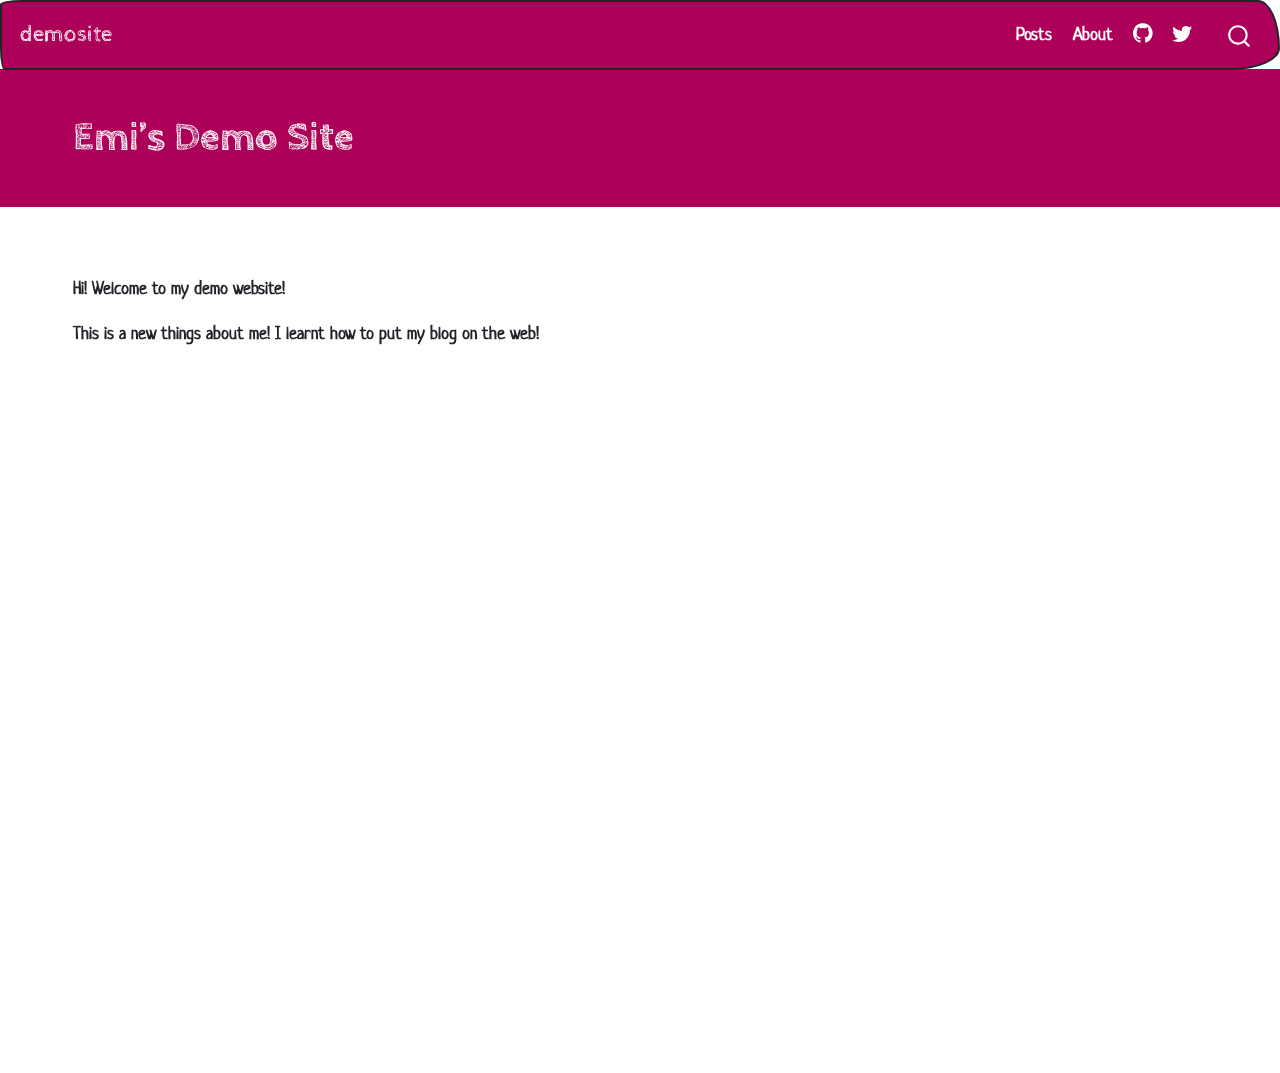
<file: index.html>
<!DOCTYPE html>
<html xmlns="http://www.w3.org/1999/xhtml" lang="en" xml:lang="en"><head>

<meta charset="utf-8">
<meta name="generator" content="quarto-1.0.38">

<meta name="viewport" content="width=device-width, initial-scale=1.0, user-scalable=yes">


<title>demosite - Emi’s Demo Site</title>
<style>
code{white-space: pre-wrap;}
span.smallcaps{font-variant: small-caps;}
span.underline{text-decoration: underline;}
div.column{display: inline-block; vertical-align: top; width: 50%;}
div.hanging-indent{margin-left: 1.5em; text-indent: -1.5em;}
ul.task-list{list-style: none;}
</style>


<script src="site_libs/quarto-nav/quarto-nav.js"></script>
<script src="site_libs/quarto-nav/headroom.min.js"></script>
<script src="site_libs/clipboard/clipboard.min.js"></script>
<script src="site_libs/quarto-search/autocomplete.umd.js"></script>
<script src="site_libs/quarto-search/fuse.min.js"></script>
<script src="site_libs/quarto-search/quarto-search.js"></script>
<meta name="quarto:offset" content="./">
<script src="site_libs/quarto-html/quarto.js"></script>
<script src="site_libs/quarto-html/popper.min.js"></script>
<script src="site_libs/quarto-html/tippy.umd.min.js"></script>
<script src="site_libs/quarto-html/anchor.min.js"></script>
<link href="site_libs/quarto-html/tippy.css" rel="stylesheet">
<link href="site_libs/quarto-html/quarto-syntax-highlighting.css" rel="stylesheet" id="quarto-text-highlighting-styles">
<script src="site_libs/bootstrap/bootstrap.min.js"></script>
<link href="site_libs/bootstrap/bootstrap-icons.css" rel="stylesheet">
<link href="site_libs/bootstrap/bootstrap.min.css" rel="stylesheet" id="quarto-bootstrap" data-mode="light">
<script id="quarto-search-options" type="application/json">{
  "location": "navbar",
  "copy-button": false,
  "collapse-after": 3,
  "panel-placement": "end",
  "type": "overlay",
  "limit": 20,
  "language": {
    "search-no-results-text": "No results",
    "search-matching-documents-text": "matching documents",
    "search-copy-link-title": "Copy link to search",
    "search-hide-matches-text": "Hide additional matches",
    "search-more-match-text": "more match in this document",
    "search-more-matches-text": "more matches in this document",
    "search-clear-button-title": "Clear",
    "search-detached-cancel-button-title": "Cancel",
    "search-submit-button-title": "Submit"
  }
}</script>


<link rel="stylesheet" href="styles.css">
</head>

<body class="nav-fixed">

<div id="quarto-search-results"></div>
  <header id="quarto-header" class="headroom fixed-top">
    <nav class="navbar navbar-expand-lg navbar-dark ">
      <div class="navbar-container container-fluid">
      <a class="navbar-brand" href="./index.html">
    <span class="navbar-title">demosite</span>
  </a>
          <button class="navbar-toggler" type="button" data-bs-toggle="collapse" data-bs-target="#navbarCollapse" aria-controls="navbarCollapse" aria-expanded="false" aria-label="Toggle navigation" onclick="if (window.quartoToggleHeadroom) { window.quartoToggleHeadroom(); }">
  <span class="navbar-toggler-icon"></span>
</button>
          <div class="collapse navbar-collapse" id="navbarCollapse">
            <ul class="navbar-nav navbar-nav-scroll ms-auto">
  <li class="nav-item">
    <a class="nav-link" href="./blog.html">Posts</a>
  </li>  
  <li class="nav-item">
    <a class="nav-link" href="./about.html">About</a>
  </li>  
  <li class="nav-item compact">
    <a class="nav-link" href="https://github.com/"><i class="bi bi-github" role="img">
</i> 
 </a>
  </li>  
  <li class="nav-item compact">
    <a class="nav-link" href="https://twitter.com"><i class="bi bi-twitter" role="img">
</i> 
 </a>
  </li>  
</ul>
              <div id="quarto-search" class="" title="Search"></div>
          </div> <!-- /navcollapse -->
      </div> <!-- /container-fluid -->
    </nav>
</header>
<!-- content -->
<header id="title-block-header" class="quarto-title-block default page-columns page-full">
  <div class="quarto-title-banner page-columns page-full">
    <div class="quarto-title column-page">
      <h1 class="title">Emi’s Demo Site</h1>
                      </div>
  </div>
    
  
  <div class="quarto-title-meta">

      
      
    </div>
    
  
  </header><div id="quarto-content" class="quarto-container page-columns page-rows-contents page-layout-full page-navbar">
<!-- sidebar -->
<!-- margin-sidebar -->
    
<!-- main -->
<main class="content quarto-banner-title-block column-page" id="quarto-document-content">




<p>Hi! Welcome to my demo website!</p>
<p>This is a new things about me! I learnt how to put my blog on the web!</p>



</main> <!-- /main -->
<script id="quarto-html-after-body" type="application/javascript">
window.document.addEventListener("DOMContentLoaded", function (event) {
  const toggleBodyColorMode = (bsSheetEl) => {
    const mode = bsSheetEl.getAttribute("data-mode");
    const bodyEl = window.document.querySelector("body");
    if (mode === "dark") {
      bodyEl.classList.add("quarto-dark");
      bodyEl.classList.remove("quarto-light");
    } else {
      bodyEl.classList.add("quarto-light");
      bodyEl.classList.remove("quarto-dark");
    }
  }
  const toggleBodyColorPrimary = () => {
    const bsSheetEl = window.document.querySelector("link#quarto-bootstrap");
    if (bsSheetEl) {
      toggleBodyColorMode(bsSheetEl);
    }
  }
  toggleBodyColorPrimary();  
  const icon = "";
  const anchorJS = new window.AnchorJS();
  anchorJS.options = {
    placement: 'right',
    icon: icon
  };
  anchorJS.add('.anchored');
  const clipboard = new window.ClipboardJS('.code-copy-button', {
    target: function(trigger) {
      return trigger.previousElementSibling;
    }
  });
  clipboard.on('success', function(e) {
    // button target
    const button = e.trigger;
    // don't keep focus
    button.blur();
    // flash "checked"
    button.classList.add('code-copy-button-checked');
    var currentTitle = button.getAttribute("title");
    button.setAttribute("title", "Copied!");
    setTimeout(function() {
      button.setAttribute("title", currentTitle);
      button.classList.remove('code-copy-button-checked');
    }, 1000);
    // clear code selection
    e.clearSelection();
  });
  function tippyHover(el, contentFn) {
    const config = {
      allowHTML: true,
      content: contentFn,
      maxWidth: 500,
      delay: 100,
      arrow: false,
      appendTo: function(el) {
          return el.parentElement;
      },
      interactive: true,
      interactiveBorder: 10,
      theme: 'quarto',
      placement: 'bottom-start'
    };
    window.tippy(el, config); 
  }
  const noterefs = window.document.querySelectorAll('a[role="doc-noteref"]');
  for (var i=0; i<noterefs.length; i++) {
    const ref = noterefs[i];
    tippyHover(ref, function() {
      let href = ref.getAttribute('href');
      try { href = new URL(href).hash; } catch {}
      const id = href.replace(/^#\/?/, "");
      const note = window.document.getElementById(id);
      return note.innerHTML;
    });
  }
  var bibliorefs = window.document.querySelectorAll('a[role="doc-biblioref"]');
  for (var i=0; i<bibliorefs.length; i++) {
    const ref = bibliorefs[i];
    const cites = ref.parentNode.getAttribute('data-cites').split(' ');
    tippyHover(ref, function() {
      var popup = window.document.createElement('div');
      cites.forEach(function(cite) {
        var citeDiv = window.document.createElement('div');
        citeDiv.classList.add('hanging-indent');
        citeDiv.classList.add('csl-entry');
        var biblioDiv = window.document.getElementById('ref-' + cite);
        if (biblioDiv) {
          citeDiv.innerHTML = biblioDiv.innerHTML;
        }
        popup.appendChild(citeDiv);
      });
      return popup.innerHTML;
    });
  }
});
</script>
</div> <!-- /content -->



</body></html>
</file>
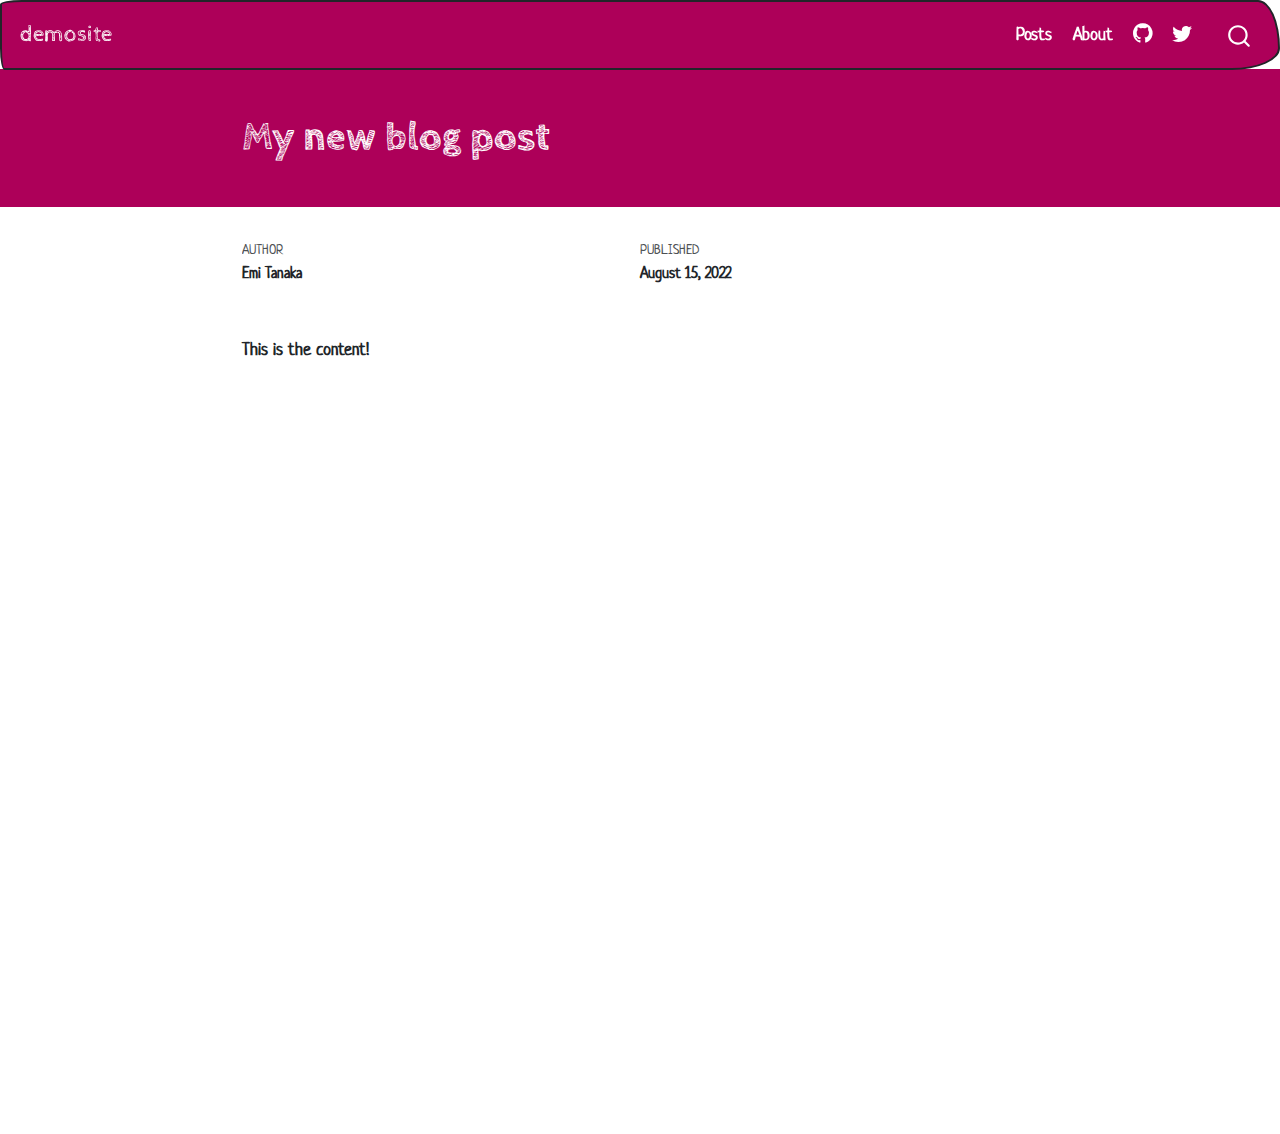
<file: blog/new-post/index.html>
<!DOCTYPE html>
<html xmlns="http://www.w3.org/1999/xhtml" lang="en" xml:lang="en"><head>

<meta charset="utf-8">
<meta name="generator" content="quarto-1.0.38">

<meta name="viewport" content="width=device-width, initial-scale=1.0, user-scalable=yes">

<meta name="author" content="Emi Tanaka">
<meta name="dcterms.date" content="2022-08-15">

<title>demosite - My new blog post</title>
<style>
code{white-space: pre-wrap;}
span.smallcaps{font-variant: small-caps;}
span.underline{text-decoration: underline;}
div.column{display: inline-block; vertical-align: top; width: 50%;}
div.hanging-indent{margin-left: 1.5em; text-indent: -1.5em;}
ul.task-list{list-style: none;}
</style>


<script src="../../site_libs/quarto-nav/quarto-nav.js"></script>
<script src="../../site_libs/quarto-nav/headroom.min.js"></script>
<script src="../../site_libs/clipboard/clipboard.min.js"></script>
<script src="../../site_libs/quarto-search/autocomplete.umd.js"></script>
<script src="../../site_libs/quarto-search/fuse.min.js"></script>
<script src="../../site_libs/quarto-search/quarto-search.js"></script>
<meta name="quarto:offset" content="../../">
<script src="../../site_libs/quarto-html/quarto.js"></script>
<script src="../../site_libs/quarto-html/popper.min.js"></script>
<script src="../../site_libs/quarto-html/tippy.umd.min.js"></script>
<script src="../../site_libs/quarto-html/anchor.min.js"></script>
<link href="../../site_libs/quarto-html/tippy.css" rel="stylesheet">
<link href="../../site_libs/quarto-html/quarto-syntax-highlighting.css" rel="stylesheet" id="quarto-text-highlighting-styles">
<script src="../../site_libs/bootstrap/bootstrap.min.js"></script>
<link href="../../site_libs/bootstrap/bootstrap-icons.css" rel="stylesheet">
<link href="../../site_libs/bootstrap/bootstrap.min.css" rel="stylesheet" id="quarto-bootstrap" data-mode="light">
<script id="quarto-search-options" type="application/json">{
  "location": "navbar",
  "copy-button": false,
  "collapse-after": 3,
  "panel-placement": "end",
  "type": "overlay",
  "limit": 20,
  "language": {
    "search-no-results-text": "No results",
    "search-matching-documents-text": "matching documents",
    "search-copy-link-title": "Copy link to search",
    "search-hide-matches-text": "Hide additional matches",
    "search-more-match-text": "more match in this document",
    "search-more-matches-text": "more matches in this document",
    "search-clear-button-title": "Clear",
    "search-detached-cancel-button-title": "Cancel",
    "search-submit-button-title": "Submit"
  }
}</script>


<link rel="stylesheet" href="../../styles.css">
</head>

<body class="nav-fixed fullcontent">

<div id="quarto-search-results"></div>
  <header id="quarto-header" class="headroom fixed-top">
    <nav class="navbar navbar-expand-lg navbar-dark ">
      <div class="navbar-container container-fluid">
      <a class="navbar-brand" href="../../index.html">
    <span class="navbar-title">demosite</span>
  </a>
          <button class="navbar-toggler" type="button" data-bs-toggle="collapse" data-bs-target="#navbarCollapse" aria-controls="navbarCollapse" aria-expanded="false" aria-label="Toggle navigation" onclick="if (window.quartoToggleHeadroom) { window.quartoToggleHeadroom(); }">
  <span class="navbar-toggler-icon"></span>
</button>
          <div class="collapse navbar-collapse" id="navbarCollapse">
            <ul class="navbar-nav navbar-nav-scroll ms-auto">
  <li class="nav-item">
    <a class="nav-link" href="../../blog.html">Posts</a>
  </li>  
  <li class="nav-item">
    <a class="nav-link" href="../../about.html">About</a>
  </li>  
  <li class="nav-item compact">
    <a class="nav-link" href="https://github.com/"><i class="bi bi-github" role="img">
</i> 
 </a>
  </li>  
  <li class="nav-item compact">
    <a class="nav-link" href="https://twitter.com"><i class="bi bi-twitter" role="img">
</i> 
 </a>
  </li>  
</ul>
              <div id="quarto-search" class="" title="Search"></div>
          </div> <!-- /navcollapse -->
      </div> <!-- /container-fluid -->
    </nav>
</header>
<!-- content -->
<header id="title-block-header" class="quarto-title-block default page-columns page-full">
  <div class="quarto-title-banner page-columns page-full">
    <div class="quarto-title column-body">
      <h1 class="title">My new blog post</h1>
                      </div>
  </div>
    
  
  <div class="quarto-title-meta">

      <div>
      <div class="quarto-title-meta-heading">Author</div>
      <div class="quarto-title-meta-contents">
               <p>Emi Tanaka </p>
            </div>
    </div>
      
      <div>
      <div class="quarto-title-meta-heading">Published</div>
      <div class="quarto-title-meta-contents">
        <p class="date">August 15, 2022</p>
      </div>
    </div>
      
    </div>
    
  
  </header><div id="quarto-content" class="quarto-container page-columns page-rows-contents page-layout-article page-navbar">
<!-- sidebar -->
<!-- margin-sidebar -->
    
<!-- main -->
<main class="content quarto-banner-title-block" id="quarto-document-content">




<p>This is the content!</p>



</main> <!-- /main -->
<script id="quarto-html-after-body" type="application/javascript">
window.document.addEventListener("DOMContentLoaded", function (event) {
  const toggleBodyColorMode = (bsSheetEl) => {
    const mode = bsSheetEl.getAttribute("data-mode");
    const bodyEl = window.document.querySelector("body");
    if (mode === "dark") {
      bodyEl.classList.add("quarto-dark");
      bodyEl.classList.remove("quarto-light");
    } else {
      bodyEl.classList.add("quarto-light");
      bodyEl.classList.remove("quarto-dark");
    }
  }
  const toggleBodyColorPrimary = () => {
    const bsSheetEl = window.document.querySelector("link#quarto-bootstrap");
    if (bsSheetEl) {
      toggleBodyColorMode(bsSheetEl);
    }
  }
  toggleBodyColorPrimary();  
  const icon = "";
  const anchorJS = new window.AnchorJS();
  anchorJS.options = {
    placement: 'right',
    icon: icon
  };
  anchorJS.add('.anchored');
  const clipboard = new window.ClipboardJS('.code-copy-button', {
    target: function(trigger) {
      return trigger.previousElementSibling;
    }
  });
  clipboard.on('success', function(e) {
    // button target
    const button = e.trigger;
    // don't keep focus
    button.blur();
    // flash "checked"
    button.classList.add('code-copy-button-checked');
    var currentTitle = button.getAttribute("title");
    button.setAttribute("title", "Copied!");
    setTimeout(function() {
      button.setAttribute("title", currentTitle);
      button.classList.remove('code-copy-button-checked');
    }, 1000);
    // clear code selection
    e.clearSelection();
  });
  function tippyHover(el, contentFn) {
    const config = {
      allowHTML: true,
      content: contentFn,
      maxWidth: 500,
      delay: 100,
      arrow: false,
      appendTo: function(el) {
          return el.parentElement;
      },
      interactive: true,
      interactiveBorder: 10,
      theme: 'quarto',
      placement: 'bottom-start'
    };
    window.tippy(el, config); 
  }
  const noterefs = window.document.querySelectorAll('a[role="doc-noteref"]');
  for (var i=0; i<noterefs.length; i++) {
    const ref = noterefs[i];
    tippyHover(ref, function() {
      let href = ref.getAttribute('href');
      try { href = new URL(href).hash; } catch {}
      const id = href.replace(/^#\/?/, "");
      const note = window.document.getElementById(id);
      return note.innerHTML;
    });
  }
  var bibliorefs = window.document.querySelectorAll('a[role="doc-biblioref"]');
  for (var i=0; i<bibliorefs.length; i++) {
    const ref = bibliorefs[i];
    const cites = ref.parentNode.getAttribute('data-cites').split(' ');
    tippyHover(ref, function() {
      var popup = window.document.createElement('div');
      cites.forEach(function(cite) {
        var citeDiv = window.document.createElement('div');
        citeDiv.classList.add('hanging-indent');
        citeDiv.classList.add('csl-entry');
        var biblioDiv = window.document.getElementById('ref-' + cite);
        if (biblioDiv) {
          citeDiv.innerHTML = biblioDiv.innerHTML;
        }
        popup.appendChild(citeDiv);
      });
      return popup.innerHTML;
    });
  }
});
</script>
</div> <!-- /content -->



</body></html>
</file>
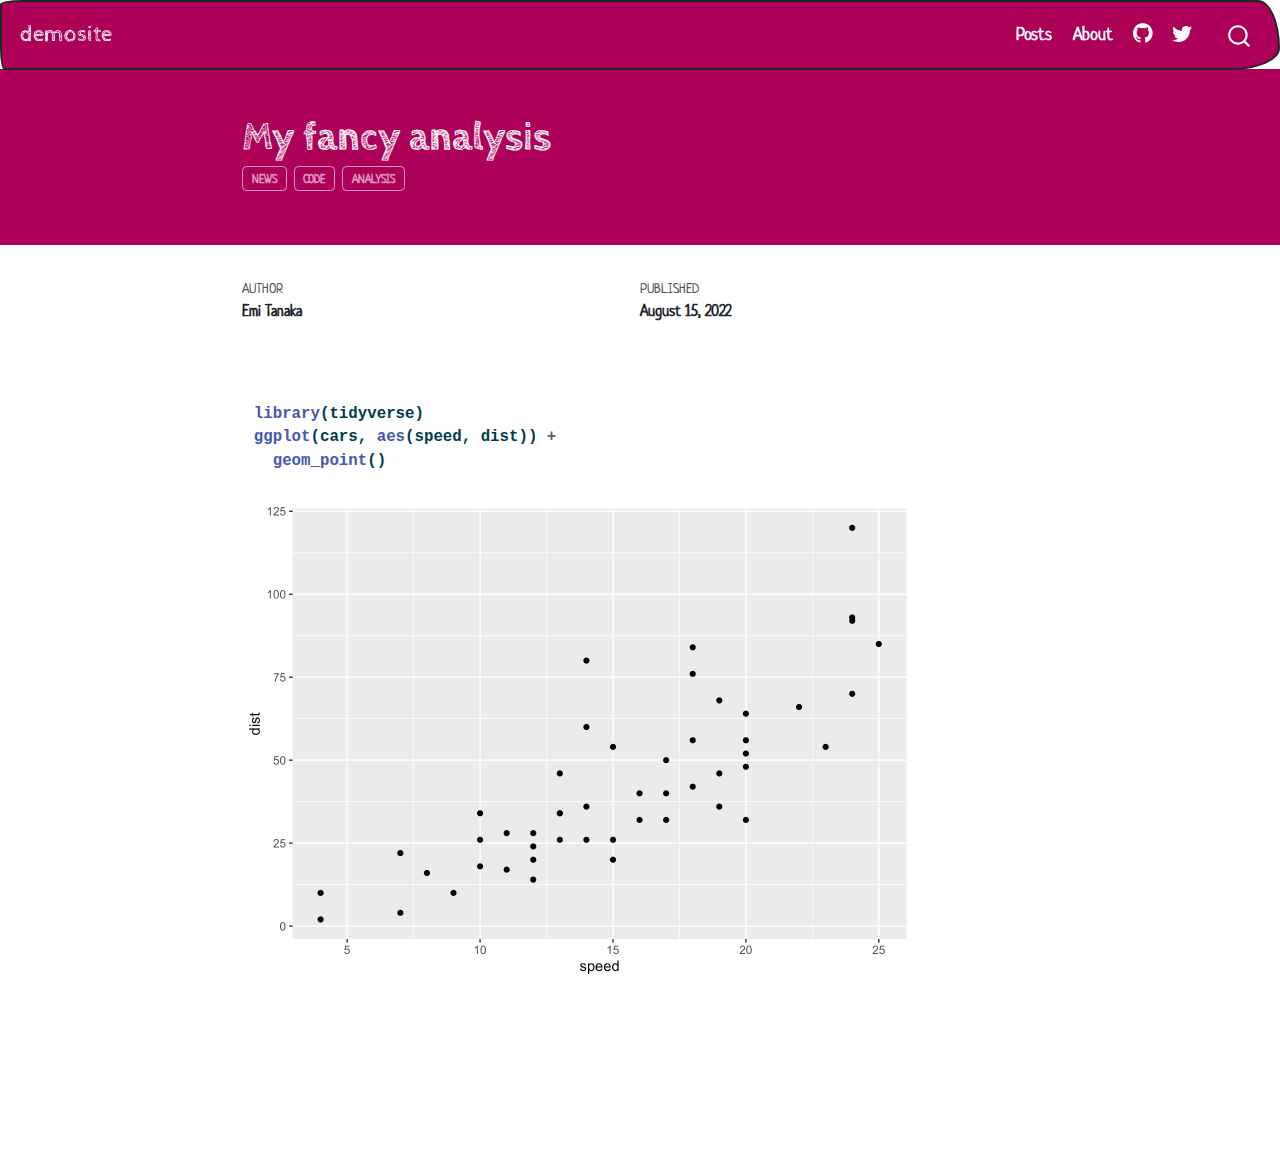
<file: blog/post-with-code/index.html>
<!DOCTYPE html>
<html xmlns="http://www.w3.org/1999/xhtml" lang="en" xml:lang="en"><head>

<meta charset="utf-8">
<meta name="generator" content="quarto-1.0.38">

<meta name="viewport" content="width=device-width, initial-scale=1.0, user-scalable=yes">

<meta name="author" content="Emi Tanaka">
<meta name="dcterms.date" content="2022-08-15">

<title>demosite - My fancy analysis</title>
<style>
code{white-space: pre-wrap;}
span.smallcaps{font-variant: small-caps;}
span.underline{text-decoration: underline;}
div.column{display: inline-block; vertical-align: top; width: 50%;}
div.hanging-indent{margin-left: 1.5em; text-indent: -1.5em;}
ul.task-list{list-style: none;}
pre > code.sourceCode { white-space: pre; position: relative; }
pre > code.sourceCode > span { display: inline-block; line-height: 1.25; }
pre > code.sourceCode > span:empty { height: 1.2em; }
.sourceCode { overflow: visible; }
code.sourceCode > span { color: inherit; text-decoration: inherit; }
div.sourceCode { margin: 1em 0; }
pre.sourceCode { margin: 0; }
@media screen {
div.sourceCode { overflow: auto; }
}
@media print {
pre > code.sourceCode { white-space: pre-wrap; }
pre > code.sourceCode > span { text-indent: -5em; padding-left: 5em; }
}
pre.numberSource code
  { counter-reset: source-line 0; }
pre.numberSource code > span
  { position: relative; left: -4em; counter-increment: source-line; }
pre.numberSource code > span > a:first-child::before
  { content: counter(source-line);
    position: relative; left: -1em; text-align: right; vertical-align: baseline;
    border: none; display: inline-block;
    -webkit-touch-callout: none; -webkit-user-select: none;
    -khtml-user-select: none; -moz-user-select: none;
    -ms-user-select: none; user-select: none;
    padding: 0 4px; width: 4em;
    color: #aaaaaa;
  }
pre.numberSource { margin-left: 3em; border-left: 1px solid #aaaaaa;  padding-left: 4px; }
div.sourceCode
  {   }
@media screen {
pre > code.sourceCode > span > a:first-child::before { text-decoration: underline; }
}
code span.al { color: #ff0000; font-weight: bold; } /* Alert */
code span.an { color: #60a0b0; font-weight: bold; font-style: italic; } /* Annotation */
code span.at { color: #7d9029; } /* Attribute */
code span.bn { color: #40a070; } /* BaseN */
code span.bu { } /* BuiltIn */
code span.cf { color: #007020; font-weight: bold; } /* ControlFlow */
code span.ch { color: #4070a0; } /* Char */
code span.cn { color: #880000; } /* Constant */
code span.co { color: #60a0b0; font-style: italic; } /* Comment */
code span.cv { color: #60a0b0; font-weight: bold; font-style: italic; } /* CommentVar */
code span.do { color: #ba2121; font-style: italic; } /* Documentation */
code span.dt { color: #902000; } /* DataType */
code span.dv { color: #40a070; } /* DecVal */
code span.er { color: #ff0000; font-weight: bold; } /* Error */
code span.ex { } /* Extension */
code span.fl { color: #40a070; } /* Float */
code span.fu { color: #06287e; } /* Function */
code span.im { } /* Import */
code span.in { color: #60a0b0; font-weight: bold; font-style: italic; } /* Information */
code span.kw { color: #007020; font-weight: bold; } /* Keyword */
code span.op { color: #666666; } /* Operator */
code span.ot { color: #007020; } /* Other */
code span.pp { color: #bc7a00; } /* Preprocessor */
code span.sc { color: #4070a0; } /* SpecialChar */
code span.ss { color: #bb6688; } /* SpecialString */
code span.st { color: #4070a0; } /* String */
code span.va { color: #19177c; } /* Variable */
code span.vs { color: #4070a0; } /* VerbatimString */
code span.wa { color: #60a0b0; font-weight: bold; font-style: italic; } /* Warning */
</style>


<script src="../../site_libs/quarto-nav/quarto-nav.js"></script>
<script src="../../site_libs/quarto-nav/headroom.min.js"></script>
<script src="../../site_libs/clipboard/clipboard.min.js"></script>
<script src="../../site_libs/quarto-search/autocomplete.umd.js"></script>
<script src="../../site_libs/quarto-search/fuse.min.js"></script>
<script src="../../site_libs/quarto-search/quarto-search.js"></script>
<meta name="quarto:offset" content="../../">
<script src="../../site_libs/quarto-html/quarto.js"></script>
<script src="../../site_libs/quarto-html/popper.min.js"></script>
<script src="../../site_libs/quarto-html/tippy.umd.min.js"></script>
<script src="../../site_libs/quarto-html/anchor.min.js"></script>
<link href="../../site_libs/quarto-html/tippy.css" rel="stylesheet">
<link href="../../site_libs/quarto-html/quarto-syntax-highlighting.css" rel="stylesheet" id="quarto-text-highlighting-styles">
<script src="../../site_libs/bootstrap/bootstrap.min.js"></script>
<link href="../../site_libs/bootstrap/bootstrap-icons.css" rel="stylesheet">
<link href="../../site_libs/bootstrap/bootstrap.min.css" rel="stylesheet" id="quarto-bootstrap" data-mode="light">
<script id="quarto-search-options" type="application/json">{
  "location": "navbar",
  "copy-button": false,
  "collapse-after": 3,
  "panel-placement": "end",
  "type": "overlay",
  "limit": 20,
  "language": {
    "search-no-results-text": "No results",
    "search-matching-documents-text": "matching documents",
    "search-copy-link-title": "Copy link to search",
    "search-hide-matches-text": "Hide additional matches",
    "search-more-match-text": "more match in this document",
    "search-more-matches-text": "more matches in this document",
    "search-clear-button-title": "Clear",
    "search-detached-cancel-button-title": "Cancel",
    "search-submit-button-title": "Submit"
  }
}</script>


<link rel="stylesheet" href="../../styles.css">
</head>

<body class="nav-fixed fullcontent">

<div id="quarto-search-results"></div>
  <header id="quarto-header" class="headroom fixed-top">
    <nav class="navbar navbar-expand-lg navbar-dark ">
      <div class="navbar-container container-fluid">
      <a class="navbar-brand" href="../../index.html">
    <span class="navbar-title">demosite</span>
  </a>
          <button class="navbar-toggler" type="button" data-bs-toggle="collapse" data-bs-target="#navbarCollapse" aria-controls="navbarCollapse" aria-expanded="false" aria-label="Toggle navigation" onclick="if (window.quartoToggleHeadroom) { window.quartoToggleHeadroom(); }">
  <span class="navbar-toggler-icon"></span>
</button>
          <div class="collapse navbar-collapse" id="navbarCollapse">
            <ul class="navbar-nav navbar-nav-scroll ms-auto">
  <li class="nav-item">
    <a class="nav-link" href="../../blog.html">Posts</a>
  </li>  
  <li class="nav-item">
    <a class="nav-link" href="../../about.html">About</a>
  </li>  
  <li class="nav-item compact">
    <a class="nav-link" href="https://github.com/"><i class="bi bi-github" role="img">
</i> 
 </a>
  </li>  
  <li class="nav-item compact">
    <a class="nav-link" href="https://twitter.com"><i class="bi bi-twitter" role="img">
</i> 
 </a>
  </li>  
</ul>
              <div id="quarto-search" class="" title="Search"></div>
          </div> <!-- /navcollapse -->
      </div> <!-- /container-fluid -->
    </nav>
</header>
<!-- content -->
<header id="title-block-header" class="quarto-title-block default page-columns page-full">
  <div class="quarto-title-banner page-columns page-full">
    <div class="quarto-title column-body">
      <h1 class="title">My fancy analysis</h1>
                                <div class="quarto-categories">
                <div class="quarto-category">news</div>
                <div class="quarto-category">code</div>
                <div class="quarto-category">analysis</div>
              </div>
                  </div>
  </div>
    
  
  <div class="quarto-title-meta">

      <div>
      <div class="quarto-title-meta-heading">Author</div>
      <div class="quarto-title-meta-contents">
               <p>Emi Tanaka </p>
            </div>
    </div>
      
      <div>
      <div class="quarto-title-meta-heading">Published</div>
      <div class="quarto-title-meta-contents">
        <p class="date">August 15, 2022</p>
      </div>
    </div>
      
    </div>
    
  
  </header><div id="quarto-content" class="quarto-container page-columns page-rows-contents page-layout-article page-navbar">
<!-- sidebar -->
<!-- margin-sidebar -->
    
<!-- main -->
<main class="content quarto-banner-title-block" id="quarto-document-content">




<div class="cell">
<div class="sourceCode cell-code" id="cb1"><pre class="sourceCode r code-with-copy"><code class="sourceCode r"><span id="cb1-1"><a href="#cb1-1" aria-hidden="true" tabindex="-1"></a><span class="fu">library</span>(tidyverse)</span>
<span id="cb1-2"><a href="#cb1-2" aria-hidden="true" tabindex="-1"></a><span class="fu">ggplot</span>(cars, <span class="fu">aes</span>(speed, dist)) <span class="sc">+</span></span>
<span id="cb1-3"><a href="#cb1-3" aria-hidden="true" tabindex="-1"></a>  <span class="fu">geom_point</span>()</span></code><button title="Copy to Clipboard" class="code-copy-button"><i class="bi"></i></button></pre></div>
<div class="cell-output-display">
<p><img src="index_files/figure-html/unnamed-chunk-1-1.png" class="img-fluid" width="672"></p>
</div>
</div>



</main> <!-- /main -->
<script id="quarto-html-after-body" type="application/javascript">
window.document.addEventListener("DOMContentLoaded", function (event) {
  const toggleBodyColorMode = (bsSheetEl) => {
    const mode = bsSheetEl.getAttribute("data-mode");
    const bodyEl = window.document.querySelector("body");
    if (mode === "dark") {
      bodyEl.classList.add("quarto-dark");
      bodyEl.classList.remove("quarto-light");
    } else {
      bodyEl.classList.add("quarto-light");
      bodyEl.classList.remove("quarto-dark");
    }
  }
  const toggleBodyColorPrimary = () => {
    const bsSheetEl = window.document.querySelector("link#quarto-bootstrap");
    if (bsSheetEl) {
      toggleBodyColorMode(bsSheetEl);
    }
  }
  toggleBodyColorPrimary();  
  const icon = "";
  const anchorJS = new window.AnchorJS();
  anchorJS.options = {
    placement: 'right',
    icon: icon
  };
  anchorJS.add('.anchored');
  const clipboard = new window.ClipboardJS('.code-copy-button', {
    target: function(trigger) {
      return trigger.previousElementSibling;
    }
  });
  clipboard.on('success', function(e) {
    // button target
    const button = e.trigger;
    // don't keep focus
    button.blur();
    // flash "checked"
    button.classList.add('code-copy-button-checked');
    var currentTitle = button.getAttribute("title");
    button.setAttribute("title", "Copied!");
    setTimeout(function() {
      button.setAttribute("title", currentTitle);
      button.classList.remove('code-copy-button-checked');
    }, 1000);
    // clear code selection
    e.clearSelection();
  });
  function tippyHover(el, contentFn) {
    const config = {
      allowHTML: true,
      content: contentFn,
      maxWidth: 500,
      delay: 100,
      arrow: false,
      appendTo: function(el) {
          return el.parentElement;
      },
      interactive: true,
      interactiveBorder: 10,
      theme: 'quarto',
      placement: 'bottom-start'
    };
    window.tippy(el, config); 
  }
  const noterefs = window.document.querySelectorAll('a[role="doc-noteref"]');
  for (var i=0; i<noterefs.length; i++) {
    const ref = noterefs[i];
    tippyHover(ref, function() {
      let href = ref.getAttribute('href');
      try { href = new URL(href).hash; } catch {}
      const id = href.replace(/^#\/?/, "");
      const note = window.document.getElementById(id);
      return note.innerHTML;
    });
  }
  var bibliorefs = window.document.querySelectorAll('a[role="doc-biblioref"]');
  for (var i=0; i<bibliorefs.length; i++) {
    const ref = bibliorefs[i];
    const cites = ref.parentNode.getAttribute('data-cites').split(' ');
    tippyHover(ref, function() {
      var popup = window.document.createElement('div');
      cites.forEach(function(cite) {
        var citeDiv = window.document.createElement('div');
        citeDiv.classList.add('hanging-indent');
        citeDiv.classList.add('csl-entry');
        var biblioDiv = window.document.getElementById('ref-' + cite);
        if (biblioDiv) {
          citeDiv.innerHTML = biblioDiv.innerHTML;
        }
        popup.appendChild(citeDiv);
      });
      return popup.innerHTML;
    });
  }
});
</script>
</div> <!-- /content -->



</body></html>
</file>
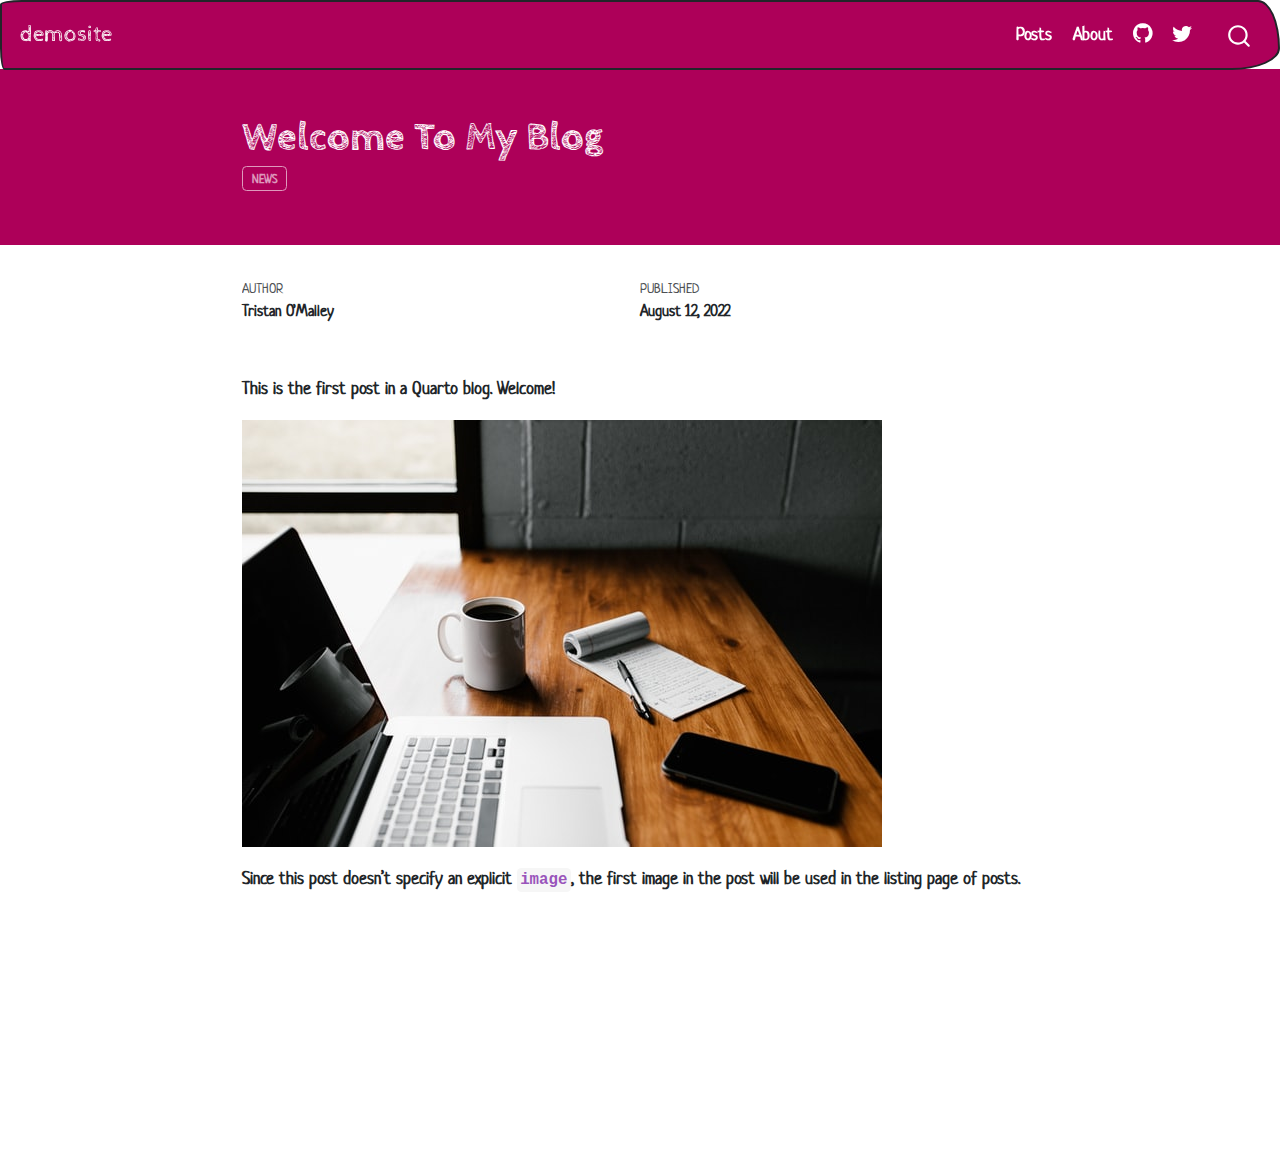
<file: blog/welcome/index.html>
<!DOCTYPE html>
<html xmlns="http://www.w3.org/1999/xhtml" lang="en" xml:lang="en"><head>

<meta charset="utf-8">
<meta name="generator" content="quarto-1.0.38">

<meta name="viewport" content="width=device-width, initial-scale=1.0, user-scalable=yes">

<meta name="author" content="Tristan O’Malley">
<meta name="dcterms.date" content="2022-08-12">

<title>demosite - Welcome To My Blog</title>
<style>
code{white-space: pre-wrap;}
span.smallcaps{font-variant: small-caps;}
span.underline{text-decoration: underline;}
div.column{display: inline-block; vertical-align: top; width: 50%;}
div.hanging-indent{margin-left: 1.5em; text-indent: -1.5em;}
ul.task-list{list-style: none;}
</style>


<script src="../../site_libs/quarto-nav/quarto-nav.js"></script>
<script src="../../site_libs/quarto-nav/headroom.min.js"></script>
<script src="../../site_libs/clipboard/clipboard.min.js"></script>
<script src="../../site_libs/quarto-search/autocomplete.umd.js"></script>
<script src="../../site_libs/quarto-search/fuse.min.js"></script>
<script src="../../site_libs/quarto-search/quarto-search.js"></script>
<meta name="quarto:offset" content="../../">
<script src="../../site_libs/quarto-html/quarto.js"></script>
<script src="../../site_libs/quarto-html/popper.min.js"></script>
<script src="../../site_libs/quarto-html/tippy.umd.min.js"></script>
<script src="../../site_libs/quarto-html/anchor.min.js"></script>
<link href="../../site_libs/quarto-html/tippy.css" rel="stylesheet">
<link href="../../site_libs/quarto-html/quarto-syntax-highlighting.css" rel="stylesheet" id="quarto-text-highlighting-styles">
<script src="../../site_libs/bootstrap/bootstrap.min.js"></script>
<link href="../../site_libs/bootstrap/bootstrap-icons.css" rel="stylesheet">
<link href="../../site_libs/bootstrap/bootstrap.min.css" rel="stylesheet" id="quarto-bootstrap" data-mode="light">
<script id="quarto-search-options" type="application/json">{
  "location": "navbar",
  "copy-button": false,
  "collapse-after": 3,
  "panel-placement": "end",
  "type": "overlay",
  "limit": 20,
  "language": {
    "search-no-results-text": "No results",
    "search-matching-documents-text": "matching documents",
    "search-copy-link-title": "Copy link to search",
    "search-hide-matches-text": "Hide additional matches",
    "search-more-match-text": "more match in this document",
    "search-more-matches-text": "more matches in this document",
    "search-clear-button-title": "Clear",
    "search-detached-cancel-button-title": "Cancel",
    "search-submit-button-title": "Submit"
  }
}</script>


<link rel="stylesheet" href="../../styles.css">
</head>

<body class="nav-fixed fullcontent">

<div id="quarto-search-results"></div>
  <header id="quarto-header" class="headroom fixed-top">
    <nav class="navbar navbar-expand-lg navbar-dark ">
      <div class="navbar-container container-fluid">
      <a class="navbar-brand" href="../../index.html">
    <span class="navbar-title">demosite</span>
  </a>
          <button class="navbar-toggler" type="button" data-bs-toggle="collapse" data-bs-target="#navbarCollapse" aria-controls="navbarCollapse" aria-expanded="false" aria-label="Toggle navigation" onclick="if (window.quartoToggleHeadroom) { window.quartoToggleHeadroom(); }">
  <span class="navbar-toggler-icon"></span>
</button>
          <div class="collapse navbar-collapse" id="navbarCollapse">
            <ul class="navbar-nav navbar-nav-scroll ms-auto">
  <li class="nav-item">
    <a class="nav-link" href="../../blog.html">Posts</a>
  </li>  
  <li class="nav-item">
    <a class="nav-link" href="../../about.html">About</a>
  </li>  
  <li class="nav-item compact">
    <a class="nav-link" href="https://github.com/"><i class="bi bi-github" role="img">
</i> 
 </a>
  </li>  
  <li class="nav-item compact">
    <a class="nav-link" href="https://twitter.com"><i class="bi bi-twitter" role="img">
</i> 
 </a>
  </li>  
</ul>
              <div id="quarto-search" class="" title="Search"></div>
          </div> <!-- /navcollapse -->
      </div> <!-- /container-fluid -->
    </nav>
</header>
<!-- content -->
<header id="title-block-header" class="quarto-title-block default page-columns page-full">
  <div class="quarto-title-banner page-columns page-full">
    <div class="quarto-title column-body">
      <h1 class="title">Welcome To My Blog</h1>
                                <div class="quarto-categories">
                <div class="quarto-category">news</div>
              </div>
                  </div>
  </div>
    
  
  <div class="quarto-title-meta">

      <div>
      <div class="quarto-title-meta-heading">Author</div>
      <div class="quarto-title-meta-contents">
               <p>Tristan O’Malley </p>
            </div>
    </div>
      
      <div>
      <div class="quarto-title-meta-heading">Published</div>
      <div class="quarto-title-meta-contents">
        <p class="date">August 12, 2022</p>
      </div>
    </div>
      
    </div>
    
  
  </header><div id="quarto-content" class="quarto-container page-columns page-rows-contents page-layout-article page-navbar">
<!-- sidebar -->
<!-- margin-sidebar -->
    
<!-- main -->
<main class="content quarto-banner-title-block" id="quarto-document-content">




<p>This is the first post in a Quarto blog. Welcome!</p>
<p><img src="thumbnail.jpg" class="img-fluid"></p>
<p>Since this post doesn’t specify an explicit <code>image</code>, the first image in the post will be used in the listing page of posts.</p>



</main> <!-- /main -->
<script id="quarto-html-after-body" type="application/javascript">
window.document.addEventListener("DOMContentLoaded", function (event) {
  const toggleBodyColorMode = (bsSheetEl) => {
    const mode = bsSheetEl.getAttribute("data-mode");
    const bodyEl = window.document.querySelector("body");
    if (mode === "dark") {
      bodyEl.classList.add("quarto-dark");
      bodyEl.classList.remove("quarto-light");
    } else {
      bodyEl.classList.add("quarto-light");
      bodyEl.classList.remove("quarto-dark");
    }
  }
  const toggleBodyColorPrimary = () => {
    const bsSheetEl = window.document.querySelector("link#quarto-bootstrap");
    if (bsSheetEl) {
      toggleBodyColorMode(bsSheetEl);
    }
  }
  toggleBodyColorPrimary();  
  const icon = "";
  const anchorJS = new window.AnchorJS();
  anchorJS.options = {
    placement: 'right',
    icon: icon
  };
  anchorJS.add('.anchored');
  const clipboard = new window.ClipboardJS('.code-copy-button', {
    target: function(trigger) {
      return trigger.previousElementSibling;
    }
  });
  clipboard.on('success', function(e) {
    // button target
    const button = e.trigger;
    // don't keep focus
    button.blur();
    // flash "checked"
    button.classList.add('code-copy-button-checked');
    var currentTitle = button.getAttribute("title");
    button.setAttribute("title", "Copied!");
    setTimeout(function() {
      button.setAttribute("title", currentTitle);
      button.classList.remove('code-copy-button-checked');
    }, 1000);
    // clear code selection
    e.clearSelection();
  });
  function tippyHover(el, contentFn) {
    const config = {
      allowHTML: true,
      content: contentFn,
      maxWidth: 500,
      delay: 100,
      arrow: false,
      appendTo: function(el) {
          return el.parentElement;
      },
      interactive: true,
      interactiveBorder: 10,
      theme: 'quarto',
      placement: 'bottom-start'
    };
    window.tippy(el, config); 
  }
  const noterefs = window.document.querySelectorAll('a[role="doc-noteref"]');
  for (var i=0; i<noterefs.length; i++) {
    const ref = noterefs[i];
    tippyHover(ref, function() {
      let href = ref.getAttribute('href');
      try { href = new URL(href).hash; } catch {}
      const id = href.replace(/^#\/?/, "");
      const note = window.document.getElementById(id);
      return note.innerHTML;
    });
  }
  var bibliorefs = window.document.querySelectorAll('a[role="doc-biblioref"]');
  for (var i=0; i<bibliorefs.length; i++) {
    const ref = bibliorefs[i];
    const cites = ref.parentNode.getAttribute('data-cites').split(' ');
    tippyHover(ref, function() {
      var popup = window.document.createElement('div');
      cites.forEach(function(cite) {
        var citeDiv = window.document.createElement('div');
        citeDiv.classList.add('hanging-indent');
        citeDiv.classList.add('csl-entry');
        var biblioDiv = window.document.getElementById('ref-' + cite);
        if (biblioDiv) {
          citeDiv.innerHTML = biblioDiv.innerHTML;
        }
        popup.appendChild(citeDiv);
      });
      return popup.innerHTML;
    });
  }
});
</script>
</div> <!-- /content -->



</body></html>
</file>
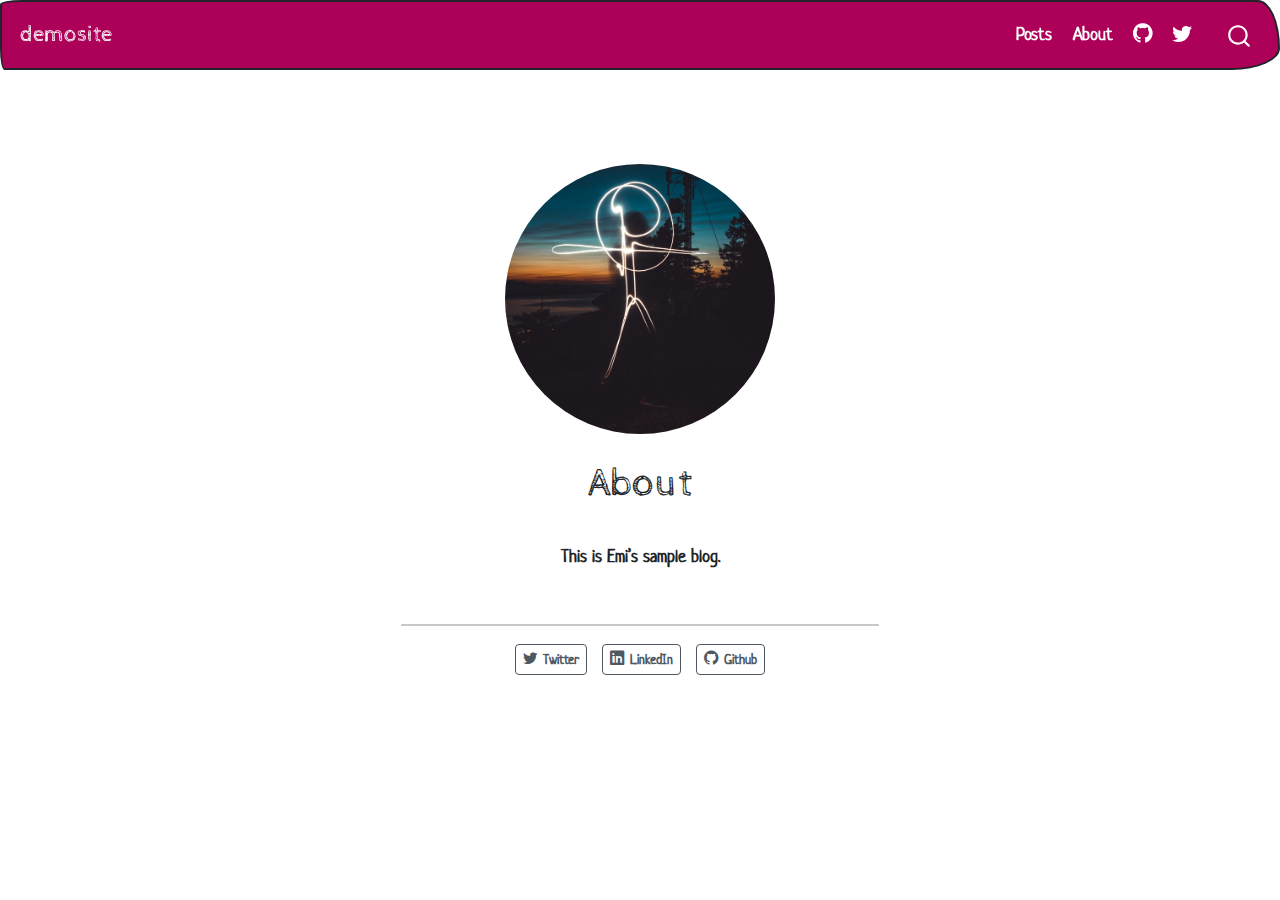
<file: about.html>
<!DOCTYPE html>
<html xmlns="http://www.w3.org/1999/xhtml" lang="en" xml:lang="en"><head>

<meta charset="utf-8">
<meta name="generator" content="quarto-1.0.38">

<meta name="viewport" content="width=device-width, initial-scale=1.0, user-scalable=yes">


<title>demosite - About</title>
<style>
code{white-space: pre-wrap;}
span.smallcaps{font-variant: small-caps;}
span.underline{text-decoration: underline;}
div.column{display: inline-block; vertical-align: top; width: 50%;}
div.hanging-indent{margin-left: 1.5em; text-indent: -1.5em;}
ul.task-list{list-style: none;}
</style>


<script src="site_libs/quarto-nav/quarto-nav.js"></script>
<script src="site_libs/quarto-nav/headroom.min.js"></script>
<script src="site_libs/clipboard/clipboard.min.js"></script>
<script src="site_libs/quarto-search/autocomplete.umd.js"></script>
<script src="site_libs/quarto-search/fuse.min.js"></script>
<script src="site_libs/quarto-search/quarto-search.js"></script>
<meta name="quarto:offset" content="./">
<script src="site_libs/quarto-html/quarto.js"></script>
<script src="site_libs/quarto-html/popper.min.js"></script>
<script src="site_libs/quarto-html/tippy.umd.min.js"></script>
<link href="site_libs/quarto-html/tippy.css" rel="stylesheet">
<link href="site_libs/quarto-html/quarto-syntax-highlighting.css" rel="stylesheet" id="quarto-text-highlighting-styles">
<script src="site_libs/bootstrap/bootstrap.min.js"></script>
<link href="site_libs/bootstrap/bootstrap-icons.css" rel="stylesheet">
<link href="site_libs/bootstrap/bootstrap.min.css" rel="stylesheet" id="quarto-bootstrap" data-mode="light">
<script id="quarto-search-options" type="application/json">{
  "location": "navbar",
  "copy-button": false,
  "collapse-after": 3,
  "panel-placement": "end",
  "type": "overlay",
  "limit": 20,
  "language": {
    "search-no-results-text": "No results",
    "search-matching-documents-text": "matching documents",
    "search-copy-link-title": "Copy link to search",
    "search-hide-matches-text": "Hide additional matches",
    "search-more-match-text": "more match in this document",
    "search-more-matches-text": "more matches in this document",
    "search-clear-button-title": "Clear",
    "search-detached-cancel-button-title": "Cancel",
    "search-submit-button-title": "Submit"
  }
}</script>


<link rel="stylesheet" href="styles.css">
</head>

<body class="nav-fixed fullcontent">

<div id="quarto-search-results"></div>
  <header id="quarto-header" class="headroom fixed-top">
    <nav class="navbar navbar-expand-lg navbar-dark ">
      <div class="navbar-container container-fluid">
      <a class="navbar-brand" href="./index.html">
    <span class="navbar-title">demosite</span>
  </a>
          <button class="navbar-toggler" type="button" data-bs-toggle="collapse" data-bs-target="#navbarCollapse" aria-controls="navbarCollapse" aria-expanded="false" aria-label="Toggle navigation" onclick="if (window.quartoToggleHeadroom) { window.quartoToggleHeadroom(); }">
  <span class="navbar-toggler-icon"></span>
</button>
          <div class="collapse navbar-collapse" id="navbarCollapse">
            <ul class="navbar-nav navbar-nav-scroll ms-auto">
  <li class="nav-item">
    <a class="nav-link" href="./blog.html">Posts</a>
  </li>  
  <li class="nav-item">
    <a class="nav-link active" href="./about.html" aria-current="page">About</a>
  </li>  
  <li class="nav-item compact">
    <a class="nav-link" href="https://github.com/"><i class="bi bi-github" role="img">
</i> 
 </a>
  </li>  
  <li class="nav-item compact">
    <a class="nav-link" href="https://twitter.com"><i class="bi bi-twitter" role="img">
</i> 
 </a>
  </li>  
</ul>
              <div id="quarto-search" class="" title="Search"></div>
          </div> <!-- /navcollapse -->
      </div> <!-- /container-fluid -->
    </nav>
</header>
<!-- content -->
<div id="quarto-content" class="quarto-container page-columns page-rows-contents page-layout-article page-navbar">
<!-- sidebar -->
<!-- margin-sidebar -->
    
<!-- main -->
<div class="quarto-about-jolla">
  <img src="profile.jpg" class="about-image
  round " style="height: 15em; width: 15em;">
 <header id="title-block-header" class="quarto-title-block default">
<div class="quarto-title">
<h1 class="title">About</h1>
</div>
<div class="quarto-title-meta">
  </div>
</header><main class="content" id="quarto-document-content">
<p>This is Emi’s sample blog.</p>


</main> 
  <hr class="about-sep">
   <div class="about-links">
  <a href="https://twitter.com/statsgen" class="about-link">
    <i class="bi bi-twitter"></i>
     <span class="about-link-text">Twitter</span>
  </a>
  <a href="https://linkedin.com" class="about-link">
    <i class="bi bi-linkedin"></i>
     <span class="about-link-text">LinkedIn</span>
  </a>
  <a href="https://github.com" class="about-link">
    <i class="bi bi-github"></i>
     <span class="about-link-text">Github</span>
  </a>
</div>
</div>
 <!-- /main -->
<script id="quarto-html-after-body" type="application/javascript">
window.document.addEventListener("DOMContentLoaded", function (event) {
  const toggleBodyColorMode = (bsSheetEl) => {
    const mode = bsSheetEl.getAttribute("data-mode");
    const bodyEl = window.document.querySelector("body");
    if (mode === "dark") {
      bodyEl.classList.add("quarto-dark");
      bodyEl.classList.remove("quarto-light");
    } else {
      bodyEl.classList.add("quarto-light");
      bodyEl.classList.remove("quarto-dark");
    }
  }
  const toggleBodyColorPrimary = () => {
    const bsSheetEl = window.document.querySelector("link#quarto-bootstrap");
    if (bsSheetEl) {
      toggleBodyColorMode(bsSheetEl);
    }
  }
  toggleBodyColorPrimary();  
  const clipboard = new window.ClipboardJS('.code-copy-button', {
    target: function(trigger) {
      return trigger.previousElementSibling;
    }
  });
  clipboard.on('success', function(e) {
    // button target
    const button = e.trigger;
    // don't keep focus
    button.blur();
    // flash "checked"
    button.classList.add('code-copy-button-checked');
    var currentTitle = button.getAttribute("title");
    button.setAttribute("title", "Copied!");
    setTimeout(function() {
      button.setAttribute("title", currentTitle);
      button.classList.remove('code-copy-button-checked');
    }, 1000);
    // clear code selection
    e.clearSelection();
  });
  function tippyHover(el, contentFn) {
    const config = {
      allowHTML: true,
      content: contentFn,
      maxWidth: 500,
      delay: 100,
      arrow: false,
      appendTo: function(el) {
          return el.parentElement;
      },
      interactive: true,
      interactiveBorder: 10,
      theme: 'quarto',
      placement: 'bottom-start'
    };
    window.tippy(el, config); 
  }
  const noterefs = window.document.querySelectorAll('a[role="doc-noteref"]');
  for (var i=0; i<noterefs.length; i++) {
    const ref = noterefs[i];
    tippyHover(ref, function() {
      let href = ref.getAttribute('href');
      try { href = new URL(href).hash; } catch {}
      const id = href.replace(/^#\/?/, "");
      const note = window.document.getElementById(id);
      return note.innerHTML;
    });
  }
  var bibliorefs = window.document.querySelectorAll('a[role="doc-biblioref"]');
  for (var i=0; i<bibliorefs.length; i++) {
    const ref = bibliorefs[i];
    const cites = ref.parentNode.getAttribute('data-cites').split(' ');
    tippyHover(ref, function() {
      var popup = window.document.createElement('div');
      cites.forEach(function(cite) {
        var citeDiv = window.document.createElement('div');
        citeDiv.classList.add('hanging-indent');
        citeDiv.classList.add('csl-entry');
        var biblioDiv = window.document.getElementById('ref-' + cite);
        if (biblioDiv) {
          citeDiv.innerHTML = biblioDiv.innerHTML;
        }
        popup.appendChild(citeDiv);
      });
      return popup.innerHTML;
    });
  }
});
</script>
</div> <!-- /content -->



</body></html>
</file>
<file: site_libs/quarto-html/tippy.css>
.tippy-box[data-animation=fade][data-state=hidden]{opacity:0}[data-tippy-root]{max-width:calc(100vw - 10px)}.tippy-box{position:relative;background-color:#333;color:#fff;border-radius:4px;font-size:14px;line-height:1.4;white-space:normal;outline:0;transition-property:transform,visibility,opacity}.tippy-box[data-placement^=top]>.tippy-arrow{bottom:0}.tippy-box[data-placement^=top]>.tippy-arrow:before{bottom:-7px;left:0;border-width:8px 8px 0;border-top-color:initial;transform-origin:center top}.tippy-box[data-placement^=bottom]>.tippy-arrow{top:0}.tippy-box[data-placement^=bottom]>.tippy-arrow:before{top:-7px;left:0;border-width:0 8px 8px;border-bottom-color:initial;transform-origin:center bottom}.tippy-box[data-placement^=left]>.tippy-arrow{right:0}.tippy-box[data-placement^=left]>.tippy-arrow:before{border-width:8px 0 8px 8px;border-left-color:initial;right:-7px;transform-origin:center left}.tippy-box[data-placement^=right]>.tippy-arrow{left:0}.tippy-box[data-placement^=right]>.tippy-arrow:before{left:-7px;border-width:8px 8px 8px 0;border-right-color:initial;transform-origin:center right}.tippy-box[data-inertia][data-state=visible]{transition-timing-function:cubic-bezier(.54,1.5,.38,1.11)}.tippy-arrow{width:16px;height:16px;color:#333}.tippy-arrow:before{content:"";position:absolute;border-color:transparent;border-style:solid}.tippy-content{position:relative;padding:5px 9px;z-index:1}
</file>
<file: site_libs/quarto-html/quarto-syntax-highlighting.css>
/* quarto syntax highlight colors */
:root {
  --quarto-hl-ot-color: #003B4F;
  --quarto-hl-at-color: #657422;
  --quarto-hl-ss-color: #20794D;
  --quarto-hl-an-color: #5E5E5E;
  --quarto-hl-fu-color: #4758AB;
  --quarto-hl-st-color: #20794D;
  --quarto-hl-cf-color: #003B4F;
  --quarto-hl-op-color: #5E5E5E;
  --quarto-hl-er-color: #AD0000;
  --quarto-hl-bn-color: #AD0000;
  --quarto-hl-al-color: #AD0000;
  --quarto-hl-va-color: #111111;
  --quarto-hl-bu-color: inherit;
  --quarto-hl-ex-color: inherit;
  --quarto-hl-pp-color: #AD0000;
  --quarto-hl-in-color: #5E5E5E;
  --quarto-hl-vs-color: #20794D;
  --quarto-hl-wa-color: #5E5E5E;
  --quarto-hl-do-color: #5E5E5E;
  --quarto-hl-im-color: #00769E;
  --quarto-hl-ch-color: #20794D;
  --quarto-hl-dt-color: #AD0000;
  --quarto-hl-fl-color: #AD0000;
  --quarto-hl-co-color: #5E5E5E;
  --quarto-hl-cv-color: #5E5E5E;
  --quarto-hl-cn-color: #8f5902;
  --quarto-hl-sc-color: #5E5E5E;
  --quarto-hl-dv-color: #AD0000;
  --quarto-hl-kw-color: #003B4F;
}

/* other quarto variables */
:root {
  --quarto-font-monospace: SFMono-Regular, Menlo, Monaco, Consolas, "Liberation Mono", "Courier New", monospace;
}

pre > code.sourceCode > span {
  color: #003B4F;
}

code span {
  color: #003B4F;
}

code.sourceCode > span {
  color: #003B4F;
}

div.sourceCode,
div.sourceCode pre.sourceCode {
  color: #003B4F;
}

code span.ot {
  color: #003B4F;
}

code span.at {
  color: #657422;
}

code span.ss {
  color: #20794D;
}

code span.an {
  color: #5E5E5E;
}

code span.fu {
  color: #4758AB;
}

code span.st {
  color: #20794D;
}

code span.cf {
  color: #003B4F;
}

code span.op {
  color: #5E5E5E;
}

code span.er {
  color: #AD0000;
}

code span.bn {
  color: #AD0000;
}

code span.al {
  color: #AD0000;
}

code span.va {
  color: #111111;
}

code span.pp {
  color: #AD0000;
}

code span.in {
  color: #5E5E5E;
}

code span.vs {
  color: #20794D;
}

code span.wa {
  color: #5E5E5E;
  font-style: italic;
}

code span.do {
  color: #5E5E5E;
  font-style: italic;
}

code span.im {
  color: #00769E;
}

code span.ch {
  color: #20794D;
}

code span.dt {
  color: #AD0000;
}

code span.fl {
  color: #AD0000;
}

code span.co {
  color: #5E5E5E;
}

code span.cv {
  color: #5E5E5E;
  font-style: italic;
}

code span.cn {
  color: #8f5902;
}

code span.sc {
  color: #5E5E5E;
}

code span.dv {
  color: #AD0000;
}

code span.kw {
  color: #003B4F;
}

.prevent-inlining {
  content: "</";
}

/*# sourceMappingURL=debc5d5d77c3f9108843748ff7464032.css.map */
</file>
<file: styles.css>
/* css styles */
n
</file>
